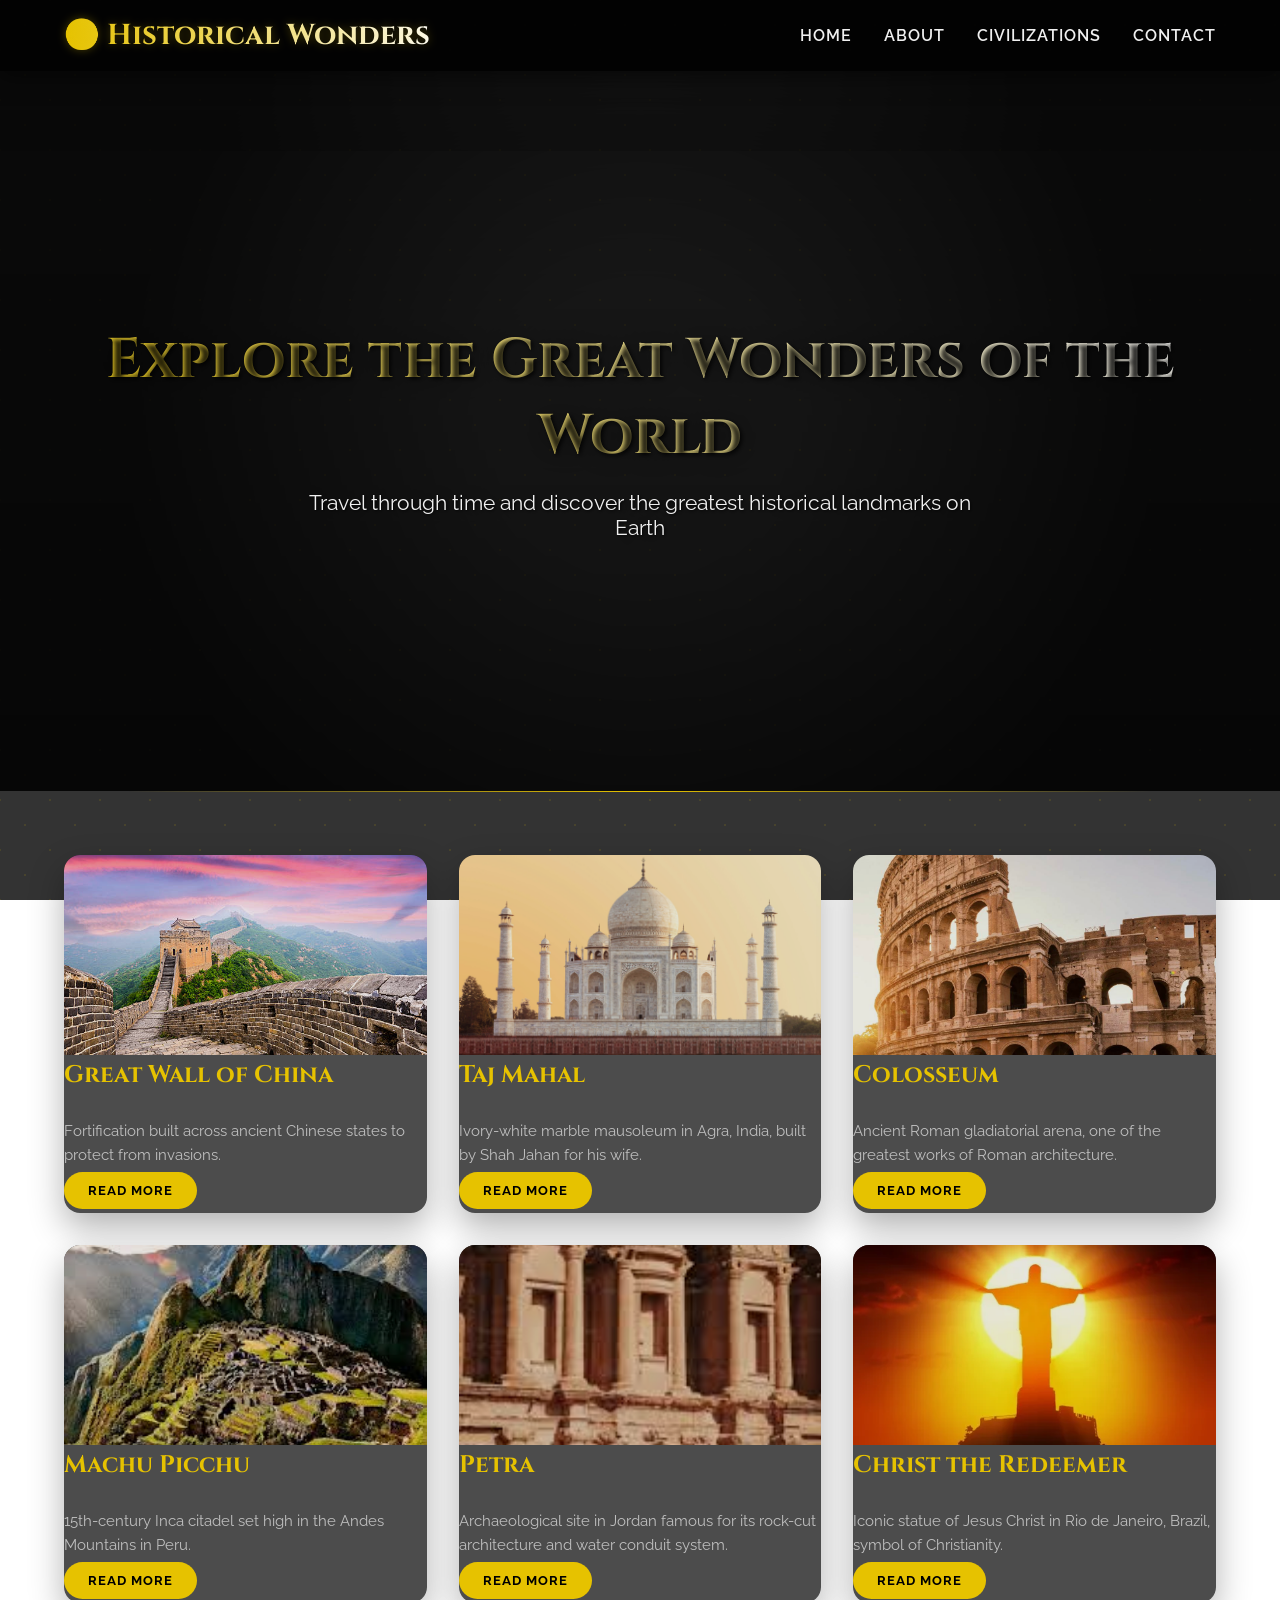
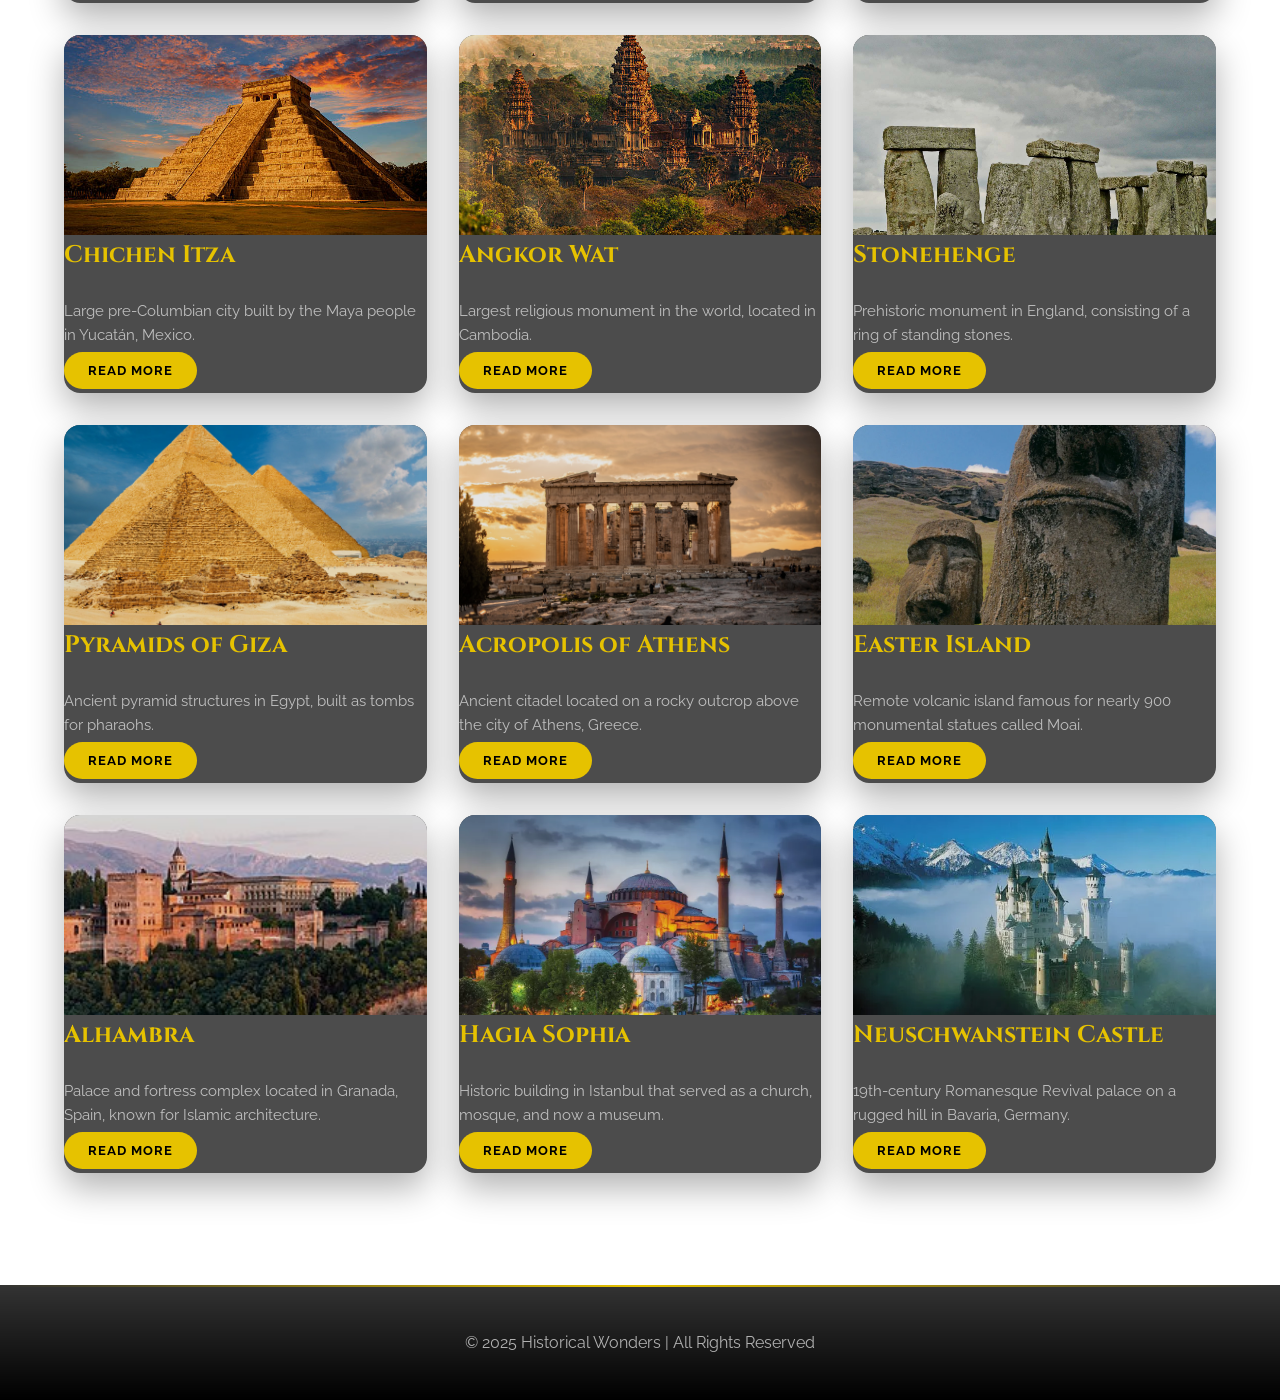
<file: index.html>
<!DOCTYPE html>
<html lang="en">
<head>
  <meta charset="UTF-8" />
  <meta name="viewport" content="width=device-width, initial-scale=1.0" />
  <title>Historical Wonders</title>
  <link rel="stylesheet" href="style.css" />
</head>
<body>
  <nav class="navbar">
    <h1>🌍 Historical Wonders</h1>
    <ul class="nav-links">
      <li><a href="index.html">Home</a></li>
      <li><a href="about.html">About</a></li>
      <li><a href="civilizations.html">Civilizations</a></li>
      <li><a href="contact.html">Contact</a></li>
    </ul>
  </nav>

  <header class="hero">
    <h2>Explore the Great Wonders of the World</h2>
    <p>Travel through time and discover the greatest historical landmarks on Earth</p>
  </header>

  <main class="places-container">
    <!-- 15 historical places -->
    <div class="place-card">
      <img src="GWOC.jpg" alt="Great Wall of China">
      <h3>Great Wall of China</h3>
      <p>Fortification built across ancient Chinese states to protect from invasions.</p>
      <a href="https://en.wikipedia.org/wiki/Great_Wall_of_China" target="_blank">Read More</a>
    </div>

    <div class="place-card">
      <img src="tajmahal.jpeg" alt="Taj Mahal">
      <h3>Taj Mahal</h3>
      <p>Ivory-white marble mausoleum in Agra, India, built by Shah Jahan for his wife.</p>
      <a href="https://en.wikipedia.org/wiki/Taj_Mahal" target="_blank">Read More</a>
    </div>

    <div class="place-card">
      <img src="colosseum.jpg" alt="Colosseum">
      <h3>Colosseum</h3>
      <p>Ancient Roman gladiatorial arena, one of the greatest works of Roman architecture.</p>
      <a href="https://en.wikipedia.org/wiki/Colosseum" target="_blank">Read More</a>
    </div>

    <div class="place-card">
      <img src="macha pichu.jpeg" alt="Machu Picchu">
      <h3>Machu Picchu</h3>
      <p>15th-century Inca citadel set high in the Andes Mountains in Peru.</p>
      <a href="https://en.wikipedia.org/wiki/Machu_Picchu" target="_blank">Read More</a>
    </div>

    <div class="place-card">
      <img src="petra.jpeg" alt="Petra">
      <h3>Petra</h3>
      <p>Archaeological site in Jordan famous for its rock-cut architecture and water conduit system.</p>
      <a href="https://en.wikipedia.org/wiki/Petra" target="_blank">Read More</a>
    </div>

    <div class="place-card">
      <img src="christ.webp" alt="Christ the Redeemer">
      <h3>Christ the Redeemer</h3>
      <p>Iconic statue of Jesus Christ in Rio de Janeiro, Brazil, symbol of Christianity.</p>
      <a href="https://en.wikipedia.org/wiki/Christ_the_Redeemer_(statue)" target="_blank">Read More</a>
    </div>

    <div class="place-card">
      <img src="chichen itze.jpg" alt="Chichen Itza">
      <h3>Chichen Itza</h3>
      <p>Large pre-Columbian city built by the Maya people in Yucatán, Mexico.</p>
      <a href="https://en.wikipedia.org/wiki/Chichen_Itza" target="_blank">Read More</a>
    </div>

    <div class="place-card">
      <img src="angkor-wat.jpg" alt="Angkor Wat">
      <h3>Angkor Wat</h3>
      <p>Largest religious monument in the world, located in Cambodia.</p>
      <a href="https://en.wikipedia.org/wiki/Angkor_Wat" target="_blank">Read More</a>
    </div>

    <div class="place-card">
      <img src="stonehenge.jpg" alt="Stonehenge">
      <h3>Stonehenge</h3>
      <p>Prehistoric monument in England, consisting of a ring of standing stones.</p>
      <a href="https://en.wikipedia.org/wiki/Stonehenge" target="_blank">Read More</a>
    </div>

    <div class="place-card">
      <img src="pyramids.avif" alt="Pyramids of Giza">
      <h3>Pyramids of Giza</h3>
      <p>Ancient pyramid structures in Egypt, built as tombs for pharaohs.</p>
      <a href="https://en.wikipedia.org/wiki/Giza_pyramid_complex" target="_blank">Read More</a>
    </div>

    <div class="place-card">
      <img src="acropolis.jpeg" alt="Acropolis of Athens">
      <h3>Acropolis of Athens</h3>
      <p>Ancient citadel located on a rocky outcrop above the city of Athens, Greece.</p>
      <a href="https://en.wikipedia.org/wiki/Acropolis_of_Athens" target="_blank">Read More</a>
    </div>

    <div class="place-card">
      <img src="easter_islands.webp" alt="Easter Island">
      <h3>Easter Island</h3>
      <p>Remote volcanic island famous for nearly 900 monumental statues called Moai.</p>
      <a href="https://en.wikipedia.org/wiki/Easter_Island" target="_blank">Read More</a>
    </div>

    <div class="place-card">
      <img src="alhambra.jpg" alt="Alhambra">
      <h3>Alhambra</h3>
      <p>Palace and fortress complex located in Granada, Spain, known for Islamic architecture.</p>
      <a href="https://en.wikipedia.org/wiki/Alhambra" target="_blank">Read More</a>
    </div>

    <div class="place-card">
      <img src="hagia-sohpia.webp" alt="Hagia Sophia">
      <h3>Hagia Sophia</h3>
      <p>Historic building in Istanbul that served as a church, mosque, and now a museum.</p>
      <a href="https://en.wikipedia.org/wiki/Hagia_Sophia" target="_blank">Read More</a>
    </div>

    <div class="place-card">
      <img src="Neuschwanstein Castle.webp" alt="Neuschwanstein Castle">
      <h3>Neuschwanstein Castle</h3>
      <p>19th-century Romanesque Revival palace on a rugged hill in Bavaria, Germany.</p>
      <a href="https://en.wikipedia.org/wiki/Neuschwanstein_Castle" target="_blank">Read More</a>
    </div>
  </main>

  <footer>
    <p>&copy; 2025 Historical Wonders | All Rights Reserved</p>
  </footer>
</body>
</html>
</file>
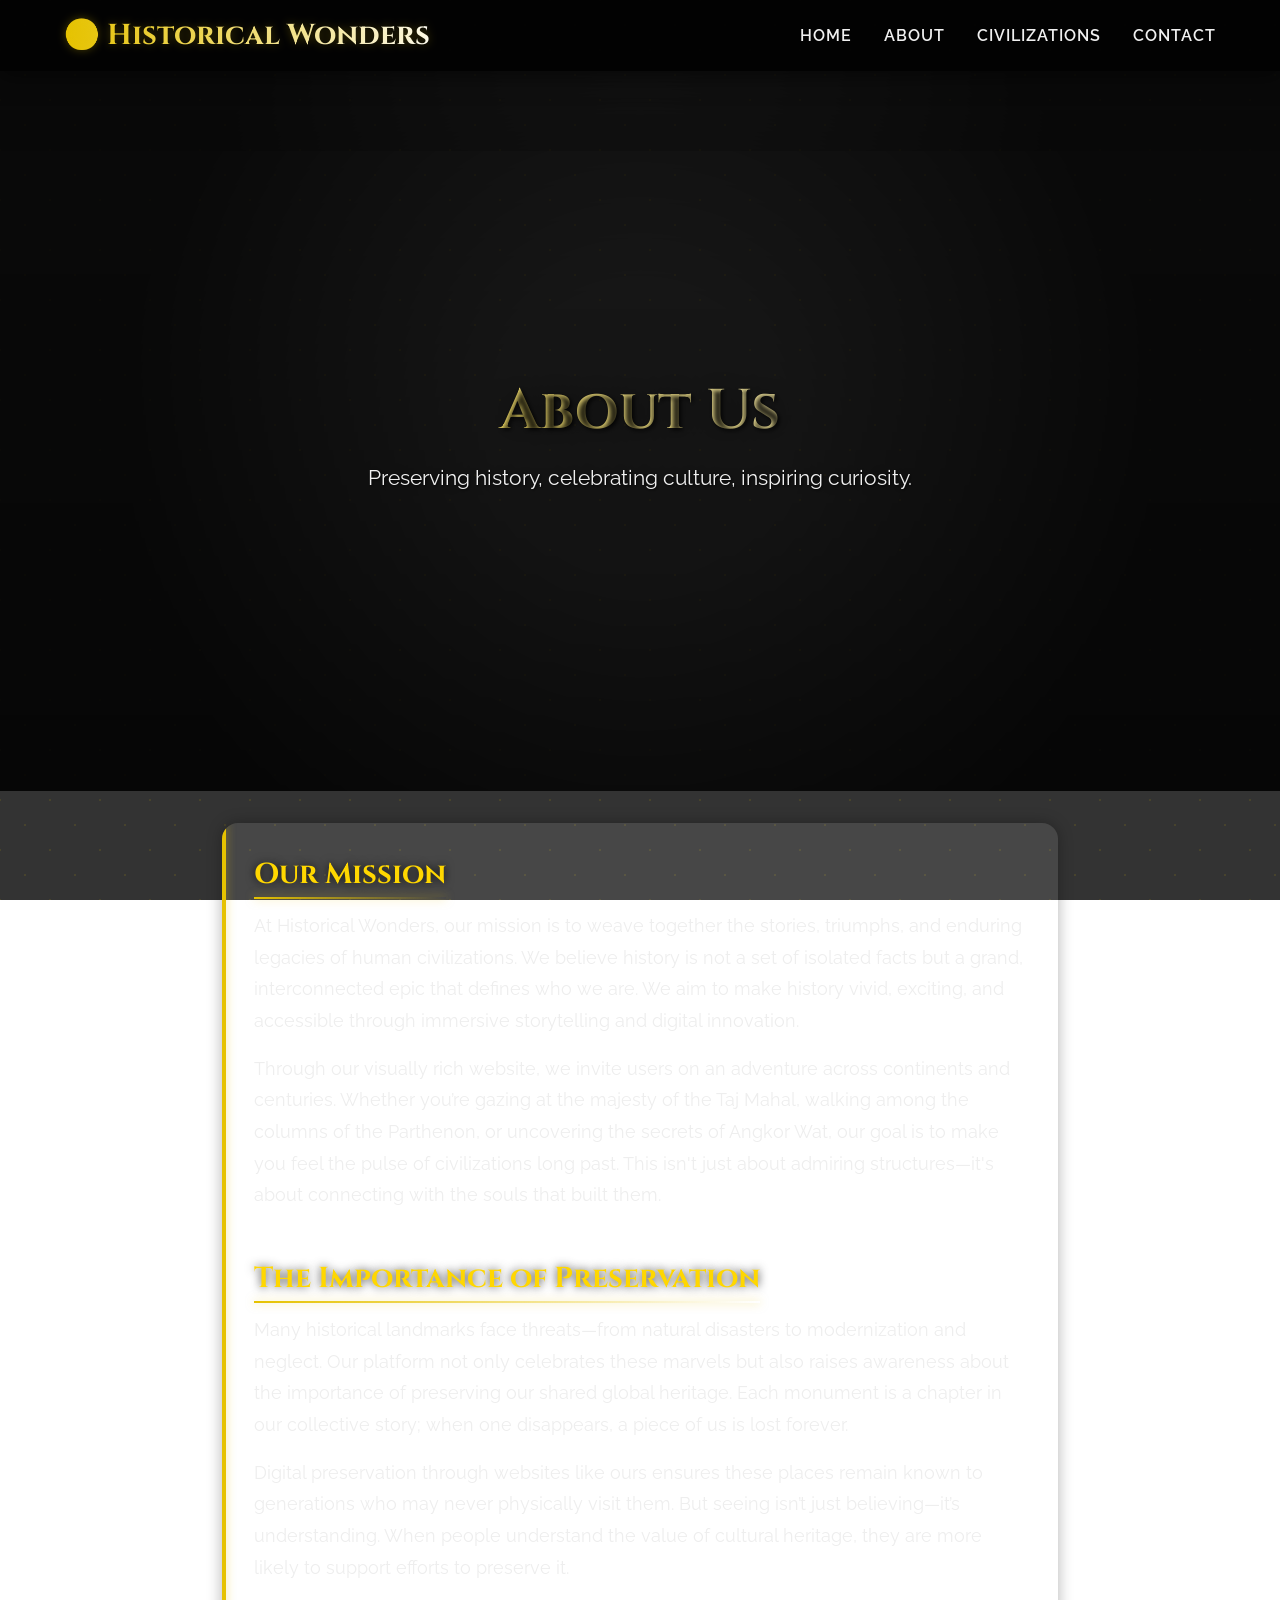
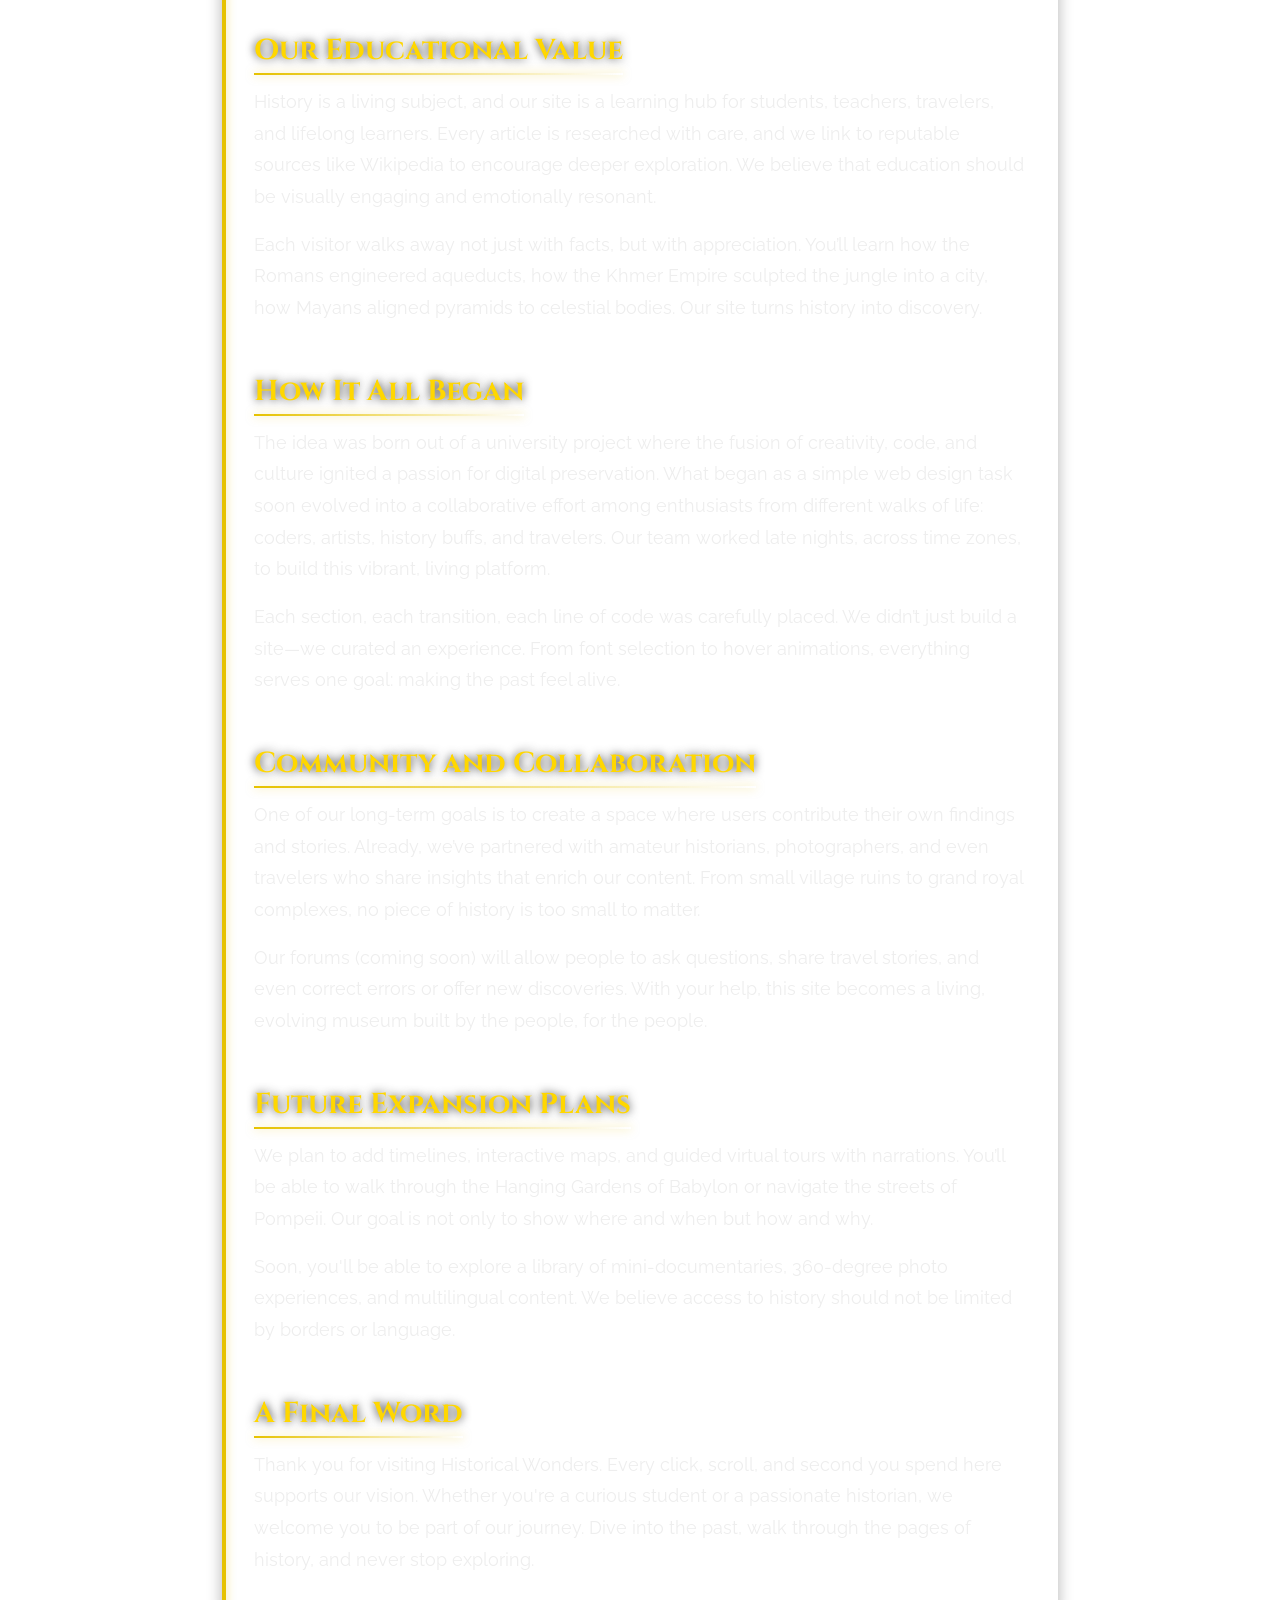
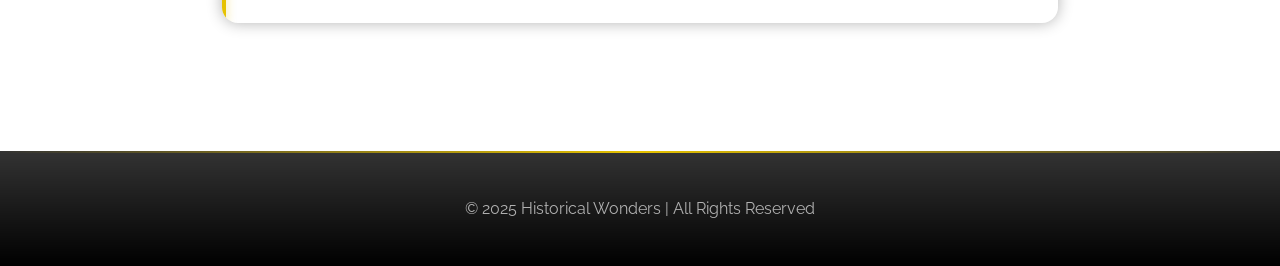
<file: about.html>
<!DOCTYPE html>
<html lang="en">
<head>
  <meta charset="UTF-8">
  <meta name="viewport" content="width=device-width, initial-scale=1.0">
  <title>About | Historical Wonders</title>
  <link rel="stylesheet" href="style.css">
</head>
<body>
  <nav class="navbar">
    <h1>🌍 Historical Wonders</h1>
    <ul class="nav-links">
      <li><a href="index.html">Home</a></li>
      <li><a href="about.html">About</a></li>
      <li><a href="civilizations.html">Civilizations</a></li>
      <li><a href="contact.html">Contact</a></li>
    </ul>
  </nav>

  <header class="hero">
    <h2>About Us</h2>
    <p>Preserving history, celebrating culture, inspiring curiosity.</p>
  </header>

  <main style="padding: 2rem; max-width: 900px; margin: auto; animation: fadeInUp 1s ease-in;">
    <section style="background-color: rgba(255,255,255,0.1); padding: 2rem; border-radius: 1rem; box-shadow: 0 0 15px rgba(0,0,0,0.3);">
      <h3 style="color: gold; font-size: 1.8rem; margin-bottom: 1rem;">Our Mission</h3>
      <p style="color: #eee; font-size: 1.1rem;">
        At Historical Wonders, our mission is to weave together the stories, triumphs, and enduring legacies of human civilizations. We believe history is not a set of isolated facts but a grand, interconnected epic that defines who we are. We aim to make history vivid, exciting, and accessible through immersive storytelling and digital innovation.
      </p>
      <p style="color: #eee; font-size: 1.1rem;">
        Through our visually rich website, we invite users on an adventure across continents and centuries. Whether you’re gazing at the majesty of the Taj Mahal, walking among the columns of the Parthenon, or uncovering the secrets of Angkor Wat, our goal is to make you feel the pulse of civilizations long past. This isn't just about admiring structures—it's about connecting with the souls that built them.
      </p>

      <h3 style="color: gold; font-size: 1.8rem; margin-top: 2rem; margin-bottom: 1rem;">The Importance of Preservation</h3>
      <p style="color: #eee; font-size: 1.1rem;">
        Many historical landmarks face threats—from natural disasters to modernization and neglect. Our platform not only celebrates these marvels but also raises awareness about the importance of preserving our shared global heritage. Each monument is a chapter in our collective story; when one disappears, a piece of us is lost forever.
      </p>
      <p style="color: #eee; font-size: 1.1rem;">
        Digital preservation through websites like ours ensures these places remain known to generations who may never physically visit them. But seeing isn’t just believing—it’s understanding. When people understand the value of cultural heritage, they are more likely to support efforts to preserve it.
      </p>

      <h3 style="color: gold; font-size: 1.8rem; margin-top: 2rem; margin-bottom: 1rem;">Our Educational Value</h3>
      <p style="color: #eee; font-size: 1.1rem;">
        History is a living subject, and our site is a learning hub for students, teachers, travelers, and lifelong learners. Every article is researched with care, and we link to reputable sources like Wikipedia to encourage deeper exploration. We believe that education should be visually engaging and emotionally resonant.
      </p>
      <p style="color: #eee; font-size: 1.1rem;">
        Each visitor walks away not just with facts, but with appreciation. You’ll learn how the Romans engineered aqueducts, how the Khmer Empire sculpted the jungle into a city, how Mayans aligned pyramids to celestial bodies. Our site turns history into discovery.
      </p>

      <h3 style="color: gold; font-size: 1.8rem; margin-top: 2rem; margin-bottom: 1rem;">How It All Began</h3>
      <p style="color: #eee; font-size: 1.1rem;">
        The idea was born out of a university project where the fusion of creativity, code, and culture ignited a passion for digital preservation. What began as a simple web design task soon evolved into a collaborative effort among enthusiasts from different walks of life: coders, artists, history buffs, and travelers. Our team worked late nights, across time zones, to build this vibrant, living platform.
      </p>
      <p style="color: #eee; font-size: 1.1rem;">
        Each section, each transition, each line of code was carefully placed. We didn’t just build a site—we curated an experience. From font selection to hover animations, everything serves one goal: making the past feel alive.
      </p>

      <h3 style="color: gold; font-size: 1.8rem; margin-top: 2rem; margin-bottom: 1rem;">Community and Collaboration</h3>
      <p style="color: #eee; font-size: 1.1rem;">
        One of our long-term goals is to create a space where users contribute their own findings and stories. Already, we’ve partnered with amateur historians, photographers, and even travelers who share insights that enrich our content. From small village ruins to grand royal complexes, no piece of history is too small to matter.
      </p>
      <p style="color: #eee; font-size: 1.1rem;">
        Our forums (coming soon) will allow people to ask questions, share travel stories, and even correct errors or offer new discoveries. With your help, this site becomes a living, evolving museum built by the people, for the people.
      </p>

      <h3 style="color: gold; font-size: 1.8rem; margin-top: 2rem; margin-bottom: 1rem;">Future Expansion Plans</h3>
      <p style="color: #eee; font-size: 1.1rem;">
        We plan to add timelines, interactive maps, and guided virtual tours with narrations. You’ll be able to walk through the Hanging Gardens of Babylon or navigate the streets of Pompeii. Our goal is not only to show where and when but how and why.
      </p>
      <p style="color: #eee; font-size: 1.1rem;">
        Soon, you'll be able to explore a library of mini-documentaries, 360-degree photo experiences, and multilingual content. We believe access to history should not be limited by borders or language.
      </p>

      <h3 style="color: gold; font-size: 1.8rem; margin-top: 2rem; margin-bottom: 1rem;">A Final Word</h3>
      <p style="color: #eee; font-size: 1.1rem;">
        Thank you for visiting Historical Wonders. Every click, scroll, and second you spend here supports our vision. Whether you're a curious student or a passionate historian, we welcome you to be part of our journey. Dive into the past, walk through the pages of history, and never stop exploring.
      </p>
    </section>
  </main>

  <footer>
    <p>&copy; 2025 Historical Wonders | All Rights Reserved</p>
  </footer>
</body>
</html>
</file>
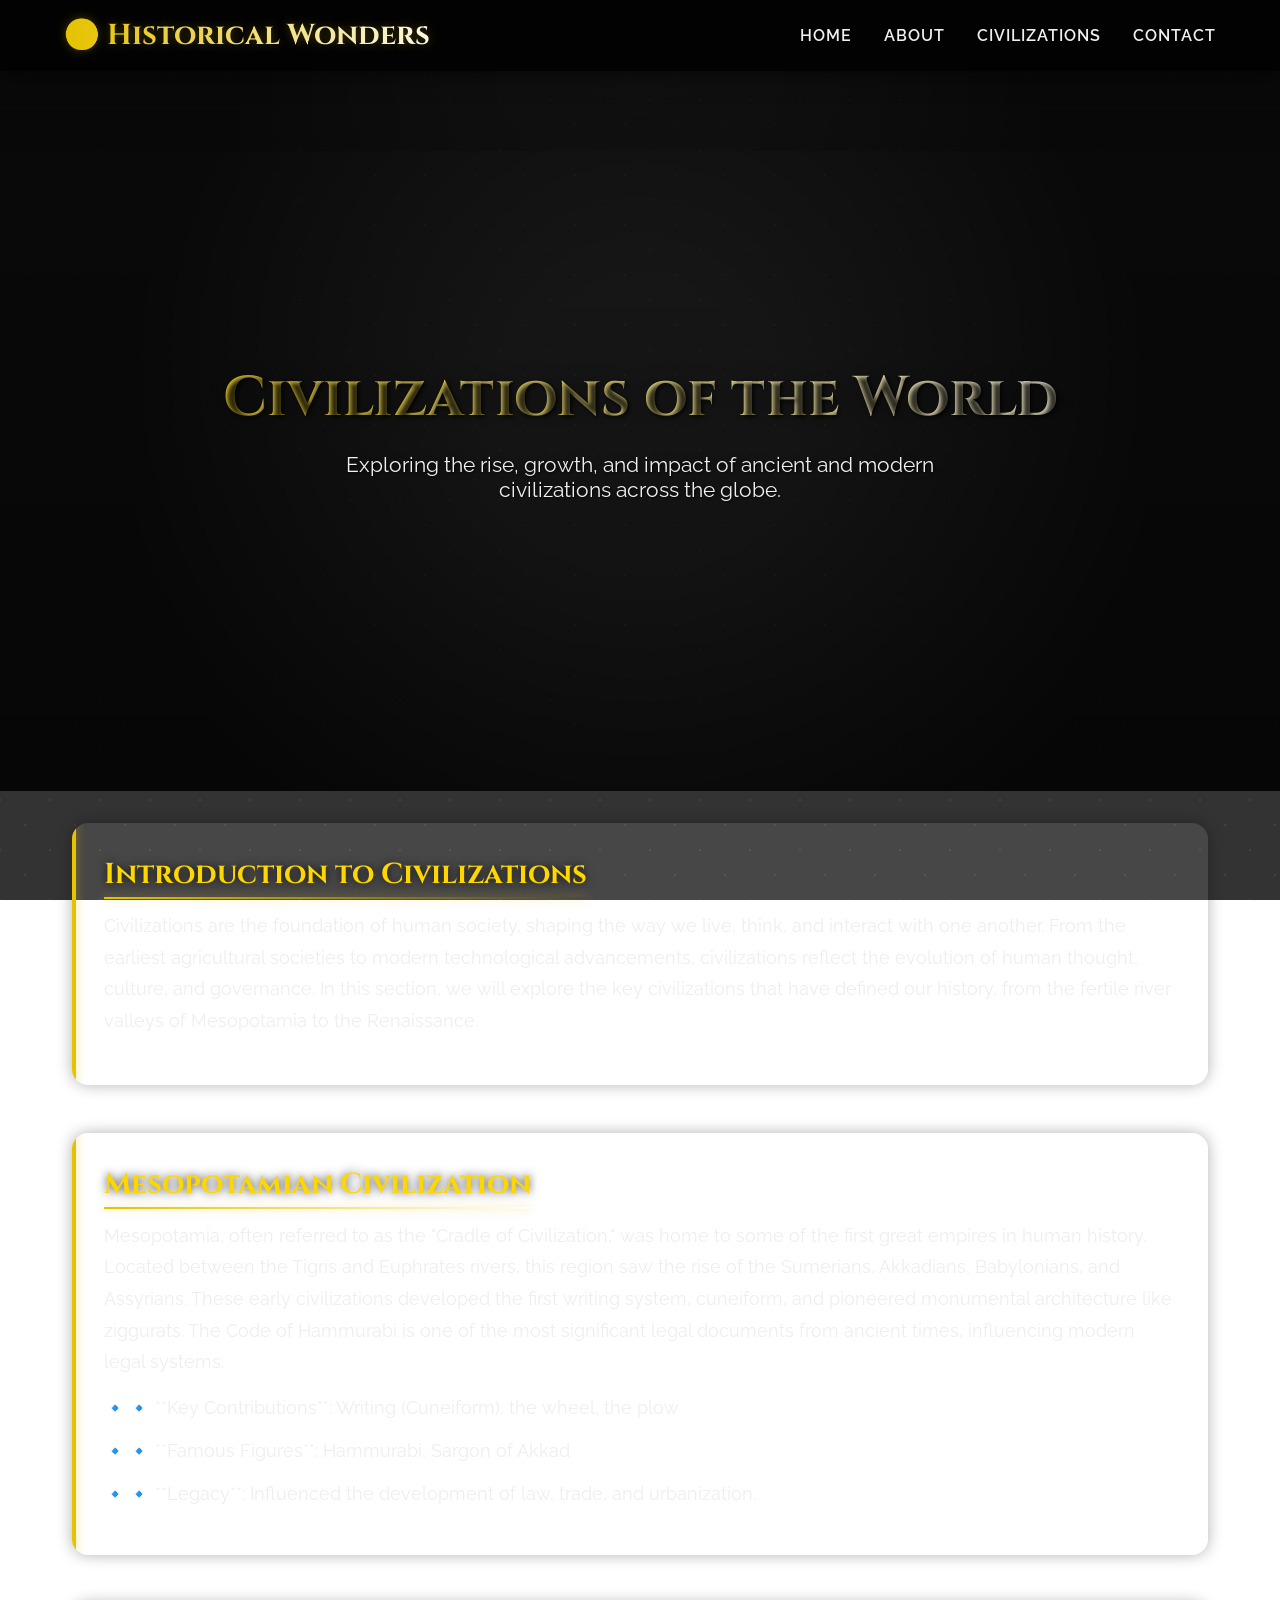
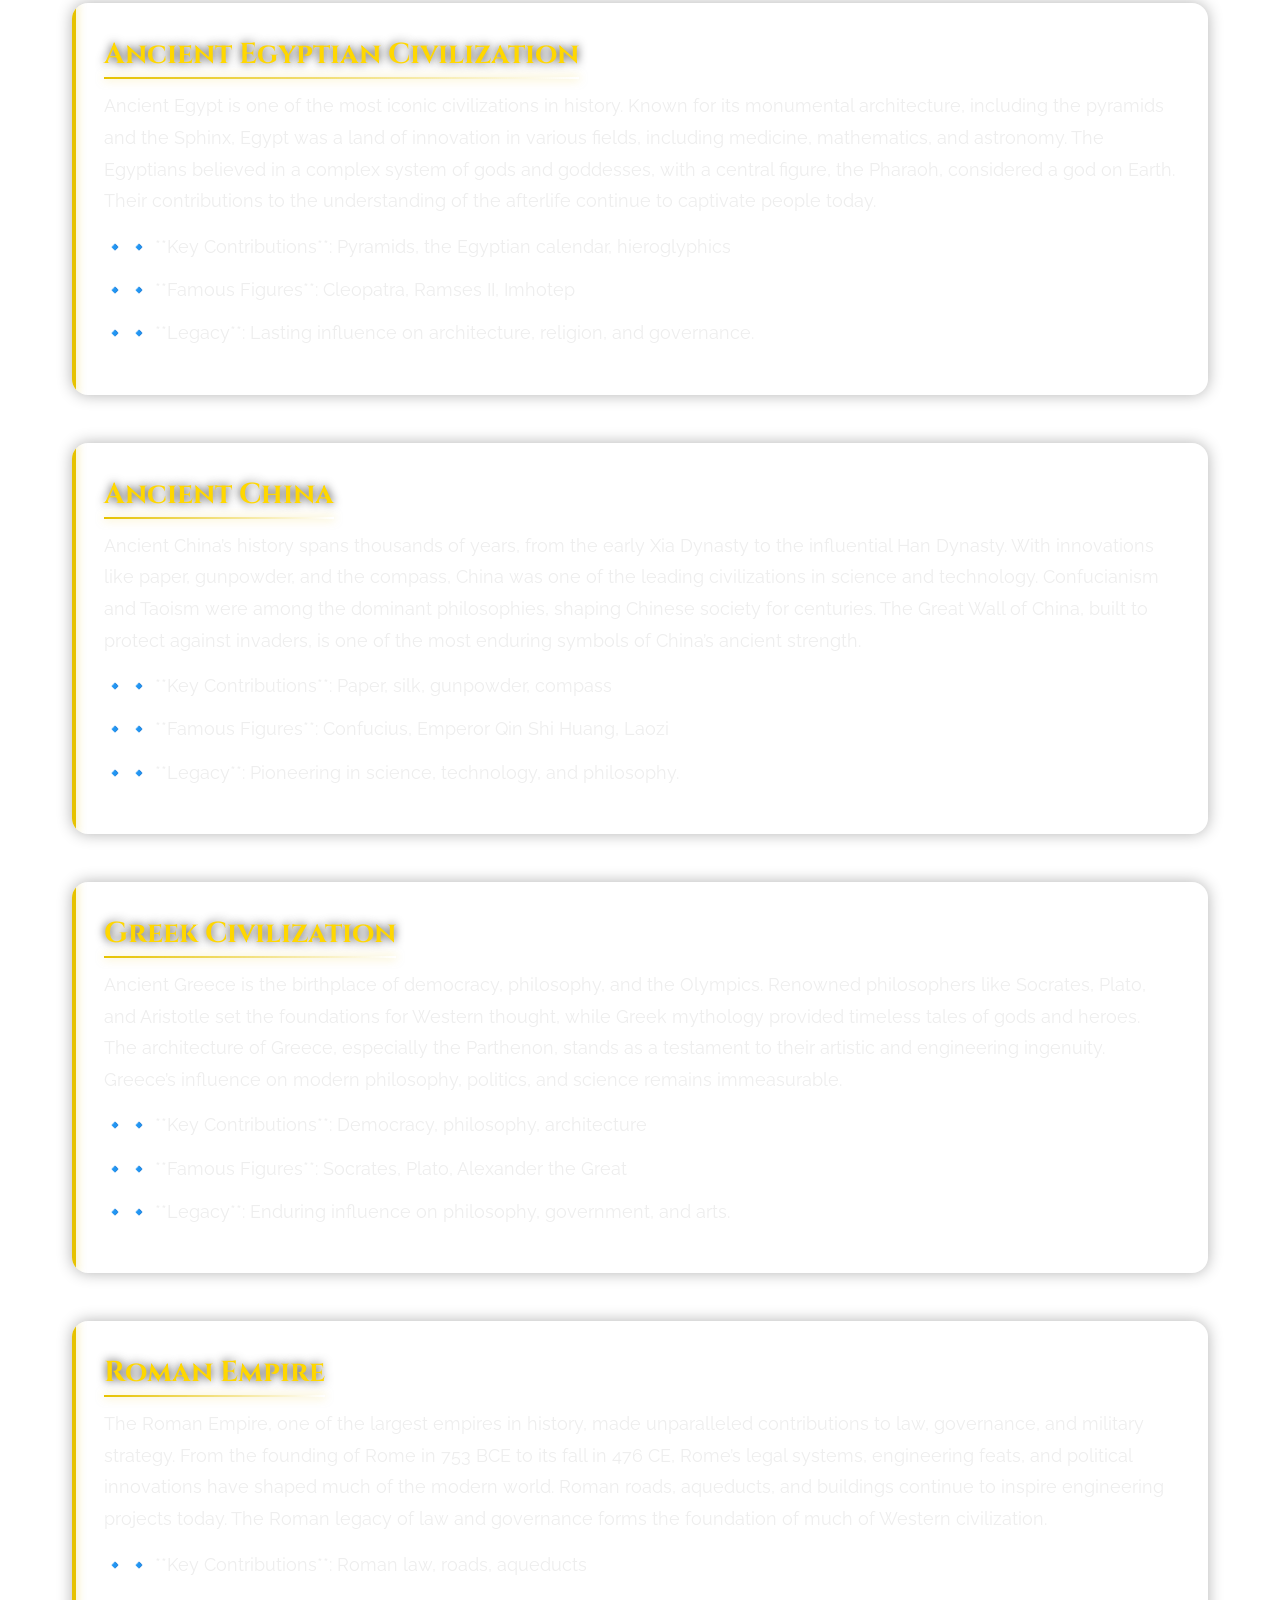
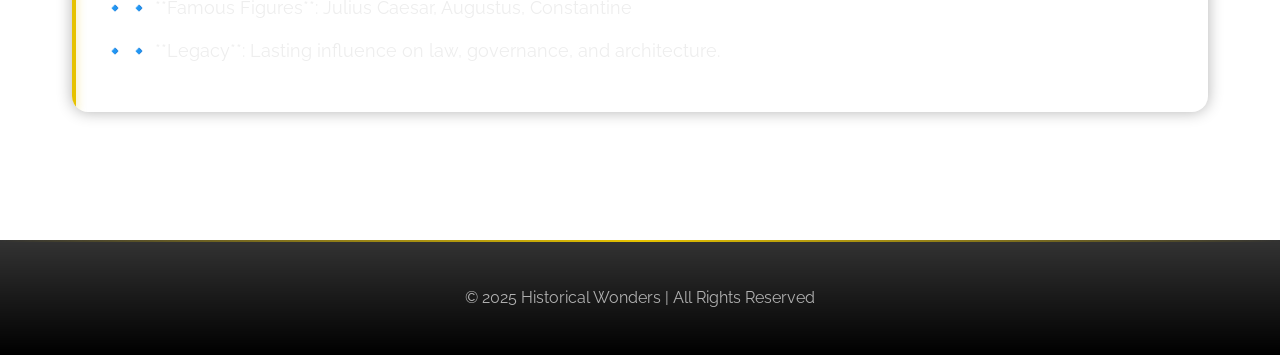
<file: civilizations.html>
<!DOCTYPE html>
<html lang="en">
<head>
  <meta charset="UTF-8">
  <meta name="viewport" content="width=device-width, initial-scale=1.0">
  <title>Civilizations | Historical Wonders</title>
  <link rel="stylesheet" href="style.css">
</head>
<body>
  <nav class="navbar">
    <h1>🌍 Historical Wonders</h1>
    <ul class="nav-links">
      <li><a href="index.html">Home</a></li>
      <li><a href="about.html">About</a></li>
      <li><a href="civilizations.html">Civilizations</a></li>
      <li><a href="contact.html">Contact</a></li>
    </ul>
  </nav>

  <header class="hero">
    <h2>Civilizations of the World</h2>
    <p>Exploring the rise, growth, and impact of ancient and modern civilizations across the globe.</p>
  </header>

  <main style="padding: 2rem; max-width: 1200px; margin: auto; animation: fadeInUp 1s ease-in;">
    <section style="background-color: rgba(255,255,255,0.1); padding: 2rem; border-radius: 1rem; box-shadow: 0 0 15px rgba(0,0,0,0.3);">
      <h3 style="color: gold; font-size: 1.8rem; margin-bottom: 1rem;">Introduction to Civilizations</h3>
      <p style="color: #eee; font-size: 1.1rem;">
        Civilizations are the foundation of human society, shaping the way we live, think, and interact with one another. From the earliest agricultural societies to modern technological advancements, civilizations reflect the evolution of human thought, culture, and governance. In this section, we will explore the key civilizations that have defined our history, from the fertile river valleys of Mesopotamia to the Renaissance.
      </p>
    </section>

    <section style="background-color: rgba(255,255,255,0.1); padding: 2rem; border-radius: 1rem; box-shadow: 0 0 15px rgba(0,0,0,0.3); margin-top: 2rem;">
      <h3 style="color: gold; font-size: 1.8rem; margin-bottom: 1rem;">Mesopotamian Civilization</h3>
      <p style="color: #eee; font-size: 1.1rem;">
        Mesopotamia, often referred to as the "Cradle of Civilization," was home to some of the first great empires in human history. Located between the Tigris and Euphrates rivers, this region saw the rise of the Sumerians, Akkadians, Babylonians, and Assyrians. These early civilizations developed the first writing system, cuneiform, and pioneered monumental architecture like ziggurats. The Code of Hammurabi is one of the most significant legal documents from ancient times, influencing modern legal systems.
      </p>
      <ul style="color: #eee; font-size: 1.1rem; line-height: 1.7rem;">
        <li>🔹 **Key Contributions**: Writing (Cuneiform), the wheel, the plow</li>
        <li>🔹 **Famous Figures**: Hammurabi, Sargon of Akkad</li>
        <li>🔹 **Legacy**: Influenced the development of law, trade, and urbanization.</li>
      </ul>
    </section>

    <section style="background-color: rgba(255,255,255,0.1); padding: 2rem; border-radius: 1rem; box-shadow: 0 0 15px rgba(0,0,0,0.3); margin-top: 2rem;">
      <h3 style="color: gold; font-size: 1.8rem; margin-bottom: 1rem;">Ancient Egyptian Civilization</h3>
      <p style="color: #eee; font-size: 1.1rem;">
        Ancient Egypt is one of the most iconic civilizations in history. Known for its monumental architecture, including the pyramids and the Sphinx, Egypt was a land of innovation in various fields, including medicine, mathematics, and astronomy. The Egyptians believed in a complex system of gods and goddesses, with a central figure, the Pharaoh, considered a god on Earth. Their contributions to the understanding of the afterlife continue to captivate people today.
      </p>
      <ul style="color: #eee; font-size: 1.1rem; line-height: 1.7rem;">
        <li>🔹 **Key Contributions**: Pyramids, the Egyptian calendar, hieroglyphics</li>
        <li>🔹 **Famous Figures**: Cleopatra, Ramses II, Imhotep</li>
        <li>🔹 **Legacy**: Lasting influence on architecture, religion, and governance.</li>
      </ul>
    </section>

    <section style="background-color: rgba(255,255,255,0.1); padding: 2rem; border-radius: 1rem; box-shadow: 0 0 15px rgba(0,0,0,0.3); margin-top: 2rem;">
      <h3 style="color: gold; font-size: 1.8rem; margin-bottom: 1rem;">Ancient China</h3>
      <p style="color: #eee; font-size: 1.1rem;">
        Ancient China’s history spans thousands of years, from the early Xia Dynasty to the influential Han Dynasty. With innovations like paper, gunpowder, and the compass, China was one of the leading civilizations in science and technology. Confucianism and Taoism were among the dominant philosophies, shaping Chinese society for centuries. The Great Wall of China, built to protect against invaders, is one of the most enduring symbols of China’s ancient strength.
      </p>
      <ul style="color: #eee; font-size: 1.1rem; line-height: 1.7rem;">
        <li>🔹 **Key Contributions**: Paper, silk, gunpowder, compass</li>
        <li>🔹 **Famous Figures**: Confucius, Emperor Qin Shi Huang, Laozi</li>
        <li>🔹 **Legacy**: Pioneering in science, technology, and philosophy.</li>
      </ul>
    </section>

    <section style="background-color: rgba(255,255,255,0.1); padding: 2rem; border-radius: 1rem; box-shadow: 0 0 15px rgba(0,0,0,0.3); margin-top: 2rem;">
      <h3 style="color: gold; font-size: 1.8rem; margin-bottom: 1rem;">Greek Civilization</h3>
      <p style="color: #eee; font-size: 1.1rem;">
        Ancient Greece is the birthplace of democracy, philosophy, and the Olympics. Renowned philosophers like Socrates, Plato, and Aristotle set the foundations for Western thought, while Greek mythology provided timeless tales of gods and heroes. The architecture of Greece, especially the Parthenon, stands as a testament to their artistic and engineering ingenuity. Greece’s influence on modern philosophy, politics, and science remains immeasurable.
      </p>
      <ul style="color: #eee; font-size: 1.1rem; line-height: 1.7rem;">
        <li>🔹 **Key Contributions**: Democracy, philosophy, architecture</li>
        <li>🔹 **Famous Figures**: Socrates, Plato, Alexander the Great</li>
        <li>🔹 **Legacy**: Enduring influence on philosophy, government, and arts.</li>
      </ul>
    </section>

    <section style="background-color: rgba(255,255,255,0.1); padding: 2rem; border-radius: 1rem; box-shadow: 0 0 15px rgba(0,0,0,0.3); margin-top: 2rem;">
      <h3 style="color: gold; font-size: 1.8rem; margin-bottom: 1rem;">Roman Empire</h3>
      <p style="color: #eee; font-size: 1.1rem;">
        The Roman Empire, one of the largest empires in history, made unparalleled contributions to law, governance, and military strategy. From the founding of Rome in 753 BCE to its fall in 476 CE, Rome’s legal systems, engineering feats, and political innovations have shaped much of the modern world. Roman roads, aqueducts, and buildings continue to inspire engineering projects today. The Roman legacy of law and governance forms the foundation of much of Western civilization.
      </p>
      <ul style="color: #eee; font-size: 1.1rem; line-height: 1.7rem;">
        <li>🔹 **Key Contributions**: Roman law, roads, aqueducts</li>
        <li>🔹 **Famous Figures**: Julius Caesar, Augustus, Constantine</li>
        <li>🔹 **Legacy**: Lasting influence on law, governance, and architecture.</li>
      </ul>
    </section>

  </main>

  <footer>
    <p>&copy; 2025 Historical Wonders | All Rights Reserved</p>
  </footer>
</body>
</html>
</file>
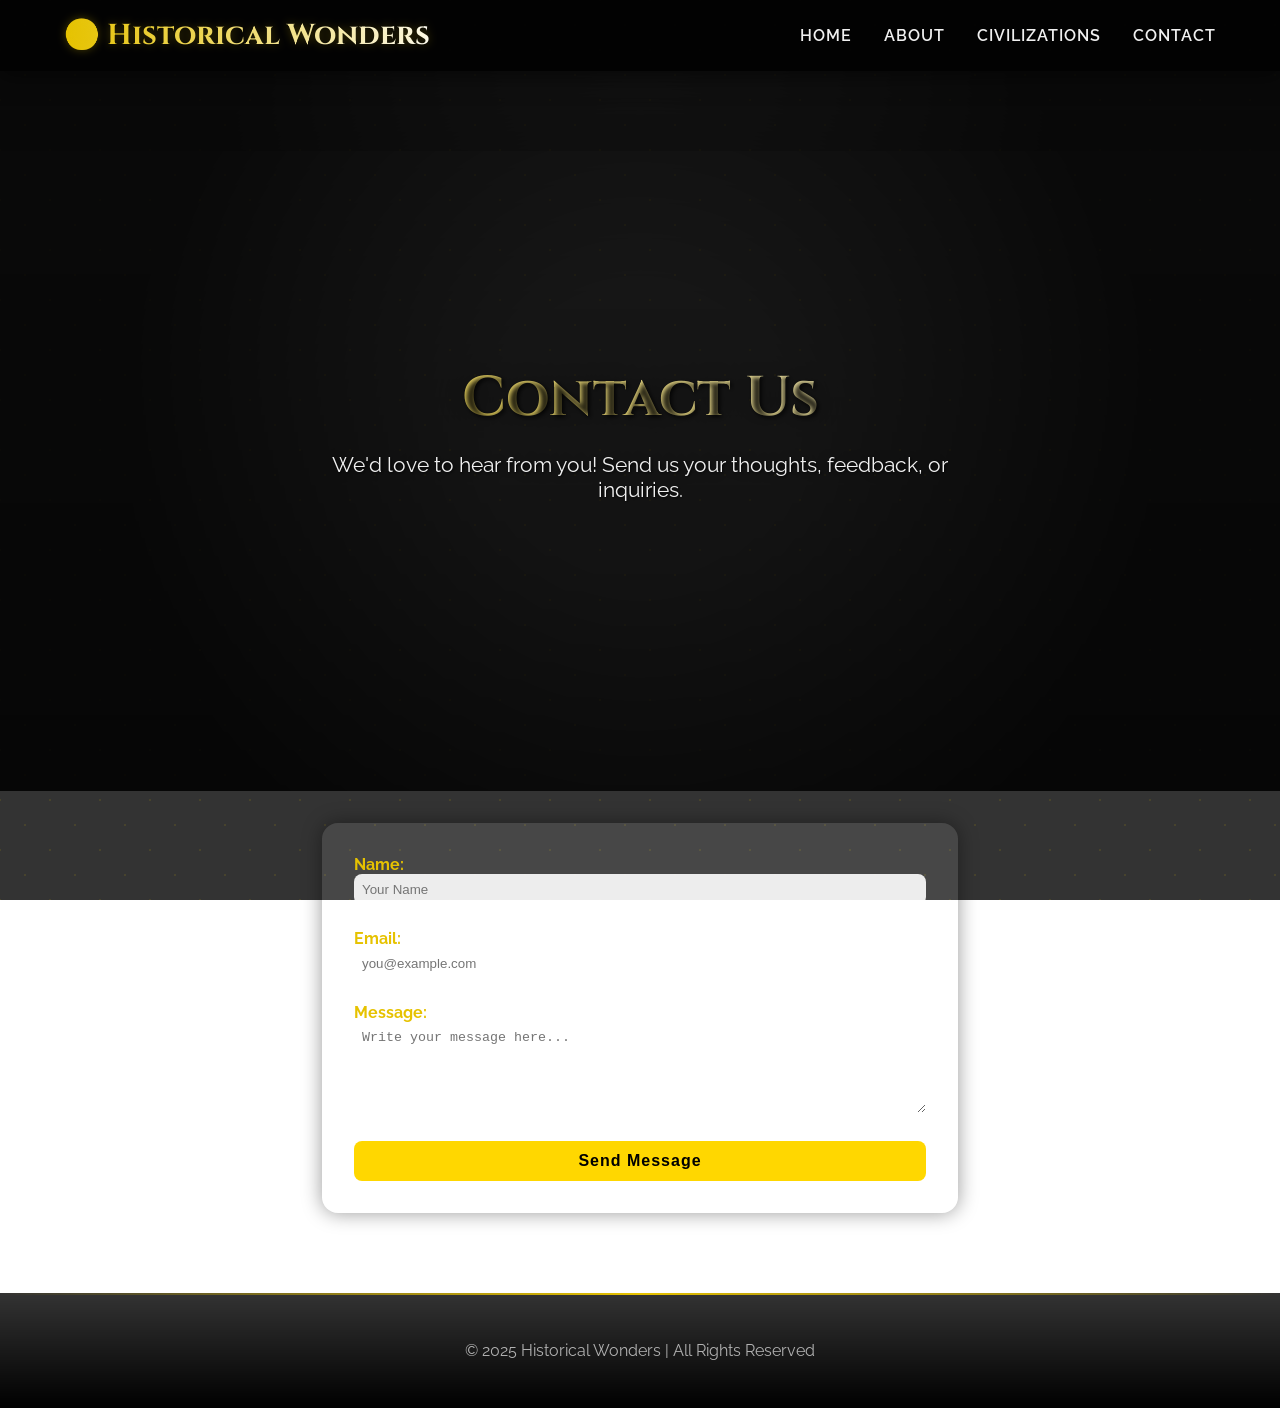
<file: contact.html>
<!DOCTYPE html>
<html lang="en">
<head>
  <meta charset="UTF-8">
  <meta name="viewport" content="width=device-width, initial-scale=1.0">
  <title>Contact | Historical Wonders</title>
  <link rel="stylesheet" href="style.css">
</head>
<body>
  <nav class="navbar">
    <h1>🌍 Historical Wonders</h1>
    <ul class="nav-links">
      <li><a href="index.html">Home</a></li>
      <li><a href="about.html">About</a></li>
      <li><a href="civilizations.html">Civilizations</a></li>
      <li><a href="contact.html">Contact</a></li>
    </ul>
  </nav>

  <header class="hero">
    <h2>Contact Us</h2>
    <p>We'd love to hear from you! Send us your thoughts, feedback, or inquiries.</p>
  </header>

  <main style="padding: 2rem; max-width: 700px; margin: auto;">
    <form style="display: flex; flex-direction: column; gap: 1rem; background-color: rgba(255,255,255,0.1); padding: 2rem; border-radius: 1rem; box-shadow: 0 0 20px rgba(0,0,0,0.4); animation: fadeInUp 1s ease-in;">
      <label>Name:
        <input type="text" name="name" placeholder="Your Name" required style="width: 100%; padding: 0.5rem; border-radius: 0.5rem; border: none;">
      </label>
      <label>Email:
        <input type="email" name="email" placeholder="you@example.com" required style="width: 100%; padding: 0.5rem; border-radius: 0.5rem; border: none;">
      </label>
      <label>Message:
        <textarea name="message" rows="5" placeholder="Write your message here..." required style="width: 100%; padding: 0.5rem; border-radius: 0.5rem; border: none;"></textarea>
      </label>
      <button type="submit" style="padding: 0.7rem; background-color: gold; color: black; font-weight: bold; border: none; border-radius: 0.5rem; cursor: pointer; transition: background-color 0.3s;">Send Message</button>
    </form>
  </main>

  <footer>
    <p>&copy; 2025 Historical Wonders | All Rights Reserved</p>
  </footer>
</body>
</html>
</file>
<file: style.css>
/* Extended Animations CSS - Additional effects for Historical Wonders */
@import url('https://fonts.googleapis.com/css2?family=Cinzel:wght@400;700;900&family=Raleway:wght@300;400;600;800&display=swap');

:root {
  --primary-color: #151515;
  --accent-color: #e6c200;
  --accent-secondary: #c28e00;
  --text-color: #f0f0f0;
  --card-bg: rgba(0, 0, 0, 0.7);
  --transition-slow: 0.5s cubic-bezier(0.25, 0.46, 0.45, 0.94);
  --transition-medium: 0.3s cubic-bezier(0.25, 0.46, 0.45, 0.94);
  --transition-fast: 0.2s cubic-bezier(0.25, 0.46, 0.45, 0.94);
}

* {
  margin: 0;
  padding: 0;
  box-sizing: border-box;
}

body {
  font-family: 'Raleway', sans-serif;
  background: linear-gradient(rgba(0, 0, 0, 0.8), rgba(0, 0, 0, 0.8)), url('https://images.unsplash.com/photo-1566040924976-f837f918ea2f?ixlib=rb-1.2.1&auto=format&fit=crop&w=1950&q=80');
  background-size: cover;
  background-attachment: fixed;
  background-position: center;
  color: var(--text-color);
  overflow-x: hidden;
  animation: pageLoad 1.5s ease-out forwards;
  position: relative;
}

/* Background particle effect */
body::before {
  content: '';
  position: fixed;
  top: 0;
  left: 0;
  width: 100%;
  height: 100%;
  background-image: 
    radial-gradient(circle, rgba(255, 215, 0, 0.1) 1px, transparent 1px),
    radial-gradient(circle, rgba(255, 215, 0, 0.1) 1px, transparent 1px);
  background-size: 50px 50px;
  background-position: 0 0, 25px 25px;
  animation: particleFloat 120s linear infinite;
  pointer-events: none;
  z-index: -1;
}

/* Extended Animation Keyframes */
@keyframes pageLoad {
  0% { opacity: 0; }
  30% { opacity: 0; }
  100% { opacity: 1; }
}

@keyframes particleFloat {
  0% { background-position: 0 0, 25px 25px; }
  100% { background-position: 1000px 1000px, 1025px 1025px; }
}

@keyframes fadeIn {
  from { opacity: 0; }
  to { opacity: 1; }
}

@keyframes fadeInUp {
  from {
    opacity: 0;
    transform: translateY(30px);
  }
  to {
    opacity: 1;
    transform: translateY(0);
  }
}

@keyframes fadeInDown {
  from {
    opacity: 0;
    transform: translateY(-30px);
  }
  to {
    opacity: 1;
    transform: translateY(0);
  }
}

@keyframes fadeInLeft {
  from {
    opacity: 0;
    transform: translateX(-50px);
  }
  to {
    opacity: 1;
    transform: translateX(0);
  }
}

@keyframes fadeInRight {
  from {
    opacity: 0;
    transform: translateX(50px);
  }
  to {
    opacity: 1;
    transform: translateX(0);
  }
}

@keyframes pulse {
  0% { transform: scale(1); }
  50% { transform: scale(1.05); }
  100% { transform: scale(1); }
}

@keyframes float {
  0% { transform: translateY(0px); }
  50% { transform: translateY(-10px); }
  100% { transform: translateY(0px); }
}

@keyframes glow {
  0% { box-shadow: 0 0 5px rgba(230, 194, 0, 0.2); }
  50% { box-shadow: 0 0 20px rgba(230, 194, 0, 0.6); }
  100% { box-shadow: 0 0 5px rgba(230, 194, 0, 0.2); }
}

@keyframes rotate {
  from { transform: rotate(0deg); }
  to { transform: rotate(360deg); }
}

@keyframes borderPulse {
  0% { border-color: transparent; }
  50% { border-color: var(--accent-color); }
  100% { border-color: transparent; }
}

@keyframes textShimmer {
  0% { background-position: -100% 0; }
  100% { background-position: 200% 0; }
}

@keyframes reveal {
  0% { transform: scaleY(1); }
  100% { transform: scaleY(0); }
}

@keyframes bounce {
  0%, 20%, 50%, 80%, 100% { transform: translateY(0); }
  40% { transform: translateY(-20px); }
  60% { transform: translateY(-10px); }
}

@keyframes swing {
  0%, 100% { transform: rotate(-3deg); }
  50% { transform: rotate(3deg); }
}

/* Preloader Animation */
.preloader {
  position: fixed;
  top: 0;
  left: 0;
  width: 100%;
  height: 100%;
  background-color: var(--primary-color);
  display: flex;
  justify-content: center;
  align-items: center;
  z-index: 9999;
  transition: opacity 0.8s ease, visibility 0.8s ease;
}

.preloader.loaded {
  opacity: 0;
  visibility: hidden;
}

.loader {
  width: 80px;
  height: 80px;
  border: 6px solid rgba(255, 255, 255, 0.1);
  border-top: 6px solid var(--accent-color);
  border-radius: 50%;
  animation: rotate 1.5s infinite linear;
}

.reveal-overlay {
  position: fixed;
  top: 0;
  left: 0;
  width: 100%;
  height: 100%;
  background-color: var(--accent-color);
  transform-origin: top;
  z-index: 9998;
  animation: reveal 1.2s cubic-bezier(0.77, 0, 0.175, 1) forwards;
  animation-delay: 0.5s;
}

/* Navigation Bar - Enhanced */
.navbar {
  display: flex;
  justify-content: space-between;
  align-items: center;
  padding: 1rem 5%;
  background-color: rgba(0, 0, 0, 0.95);
  position: sticky;
  top: 0;
  z-index: 1000;
  animation: fadeInDown 0.8s ease-out 0.2s both;
  box-shadow: 0 5px 20px rgba(0, 0, 0, 0.5);
  transition: all var(--transition-medium);
}

.navbar::before {
  content: '';
  position: absolute;
  bottom: 0;
  left: 0;
  width: 100%;
  height: 2px;
  background: linear-gradient(to right, transparent, var(--accent-color), transparent);
  opacity: 0;
  transition: opacity 0.5s ease;
}

.navbar:hover::before {
  opacity: 1;
}

.navbar h1 {
  font-family: 'Cinzel', serif;
  font-size: 1.8rem;
  position: relative;
  display: inline-block;
  background: linear-gradient(90deg, var(--accent-color), #fff, var(--accent-color));
  background-size: 200% auto;
  color: transparent;
  -webkit-background-clip: text;
  background-clip: text;
  animation: textShimmer 10s linear infinite;
  text-shadow: 0 0 10px rgba(230, 194, 0, 0.3);
  transition: all var(--transition-medium);
}

.navbar h1:hover {
  transform: scale(1.05);
  animation-duration: 3s;
}

.nav-links {
  display: flex;
  list-style: none;
}

.nav-links li {
  margin-left: 2rem;
  position: relative;
  animation: fadeInRight calc(0.4s + (var(--i, 0) * 0.1s)) ease both;
  animation-delay: 0.8s;
}

.nav-links a {
  color: var(--text-color);
  text-decoration: none;
  font-weight: 600;
  text-transform: uppercase;
  letter-spacing: 1px;
  transition: all var(--transition-fast);
  position: relative;
  padding: 0.5rem 0;
  display: inline-block;
}

.nav-links a::after {
  content: '';
  position: absolute;
  bottom: 0;
  left: 0;
  width: 100%;
  height: 2px;
  background-color: var(--accent-color);
  transform: scaleX(0);
  transform-origin: right;
  transition: transform 0.3s ease;
}

.nav-links a:hover {
  color: var(--accent-color);
  transform: translateY(-3px);
  text-shadow: 0 0 8px rgba(230, 194, 0, 0.5);
}

.nav-links a:hover::after {
  transform: scaleX(1);
  transform-origin: left;
}

/* Hero Section - Enhanced */
.hero {
  height: 80vh;
  display: flex;
  flex-direction: column;
  justify-content: center;
  align-items: center;
  text-align: center;
  padding: 2rem;
  background: linear-gradient(rgba(0, 0, 0, 0.5), rgba(0, 0, 0, 0.7)), url('https://images.unsplash.com/photo-1526285759904-71d1170ed2ac?ixlib=rb-1.2.1&auto=format&fit=crop&w=1950&q=80');
  background-size: cover;
  background-position: center;
  background-attachment: fixed;
  position: relative;
  overflow: hidden;
}

.hero::before {
  content: '';
  position: absolute;
  top: 0;
  left: 0;
  width: 100%;
  height: 100%;
  background: radial-gradient(circle, transparent 20%, rgba(0, 0, 0, 0.6) 70%);
  z-index: 1;
  animation: pulse 8s infinite ease-in-out;
}

.hero::after {
  content: '';
  position: absolute;
  top: 0;
  left: 0;
  width: 100%;
  height: 100%;
  background: url('data:image/svg+xml;utf8,<svg xmlns="http://www.w3.org/2000/svg" width="20" height="20" viewBox="0 0 20 20"><circle cx="1" cy="1" r="0.5" fill="rgba(255,215,0,0.3)"/></svg>');
  opacity: 0.2;
  pointer-events: none;
  animation: particleFloat 60s linear infinite;
}

.hero h2 {
  font-family: 'Cinzel', serif;
  font-size: 3.5rem;
  margin-bottom: 1rem;
  opacity: 0;
  position: relative;
  z-index: 2;
  text-shadow: 2px 2px 4px rgba(0, 0, 0, 0.8), 0 0 30px rgba(0, 0, 0, 0.5);
  background: linear-gradient(45deg, var(--accent-color), #fff, var(--accent-color));
  background-size: 200% auto;
  color: transparent;
  -webkit-background-clip: text;
  background-clip: text;
  animation: textTyping 1s steps(30) 1s forwards, textShimmer 8s linear 2s infinite;
}

@keyframes textTyping {
  from { 
    width: 0;
    opacity: 1;
  }
  to { 
    width: 100%;
    opacity: 1;
  }
}

.hero p {
  font-size: 1.3rem;
  max-width: 700px;
  opacity: 0;
  position: relative;
  z-index: 2;
  text-shadow: 1px 1px 3px rgba(0, 0, 0, 0.8), 0 0 20px rgba(0, 0, 0, 0.5);
  animation: fadeInUp 0.8s ease-out 1.8s forwards;
}

.hero::after {
  content: '';
  position: absolute;
  bottom: 0;
  left: 0;
  width: 100%;
  height: 80px;
  background: linear-gradient(to top, rgba(0, 0, 0, 0.8), transparent);
}

/* Scroll Down Indicator */
.scroll-indicator {
  position: absolute;
  bottom: 40px;
  left: 50%;
  transform: translateX(-50%);
  z-index: 5;
  opacity: 0;
  animation: fadeIn 0.5s 2.5s forwards, bounce 2s 3s infinite;
}

.scroll-indicator .mouse {
  width: 25px;
  height: 40px;
  border: 2px solid var(--accent-color);
  border-radius: 25px;
  position: relative;
  margin: 0 auto;
}

.scroll-indicator .mouse::before {
  content: '';
  position: absolute;
  top: 8px;
  left: 50%;
  transform: translateX(-50%);
  width: 4px;
  height: 8px;
  background-color: var(--accent-color);
  border-radius: 2px;
  animation: scrollWheel 1.5s infinite;
}

@keyframes scrollWheel {
  0% { opacity: 1; transform: translate(-50%, 0); }
  100% { opacity: 0; transform: translate(-50%, 15px); }
}

/* Places Container and Cards - Enhanced */
.places-container {
  display: grid;
  grid-template-columns: repeat(auto-fill, minmax(300px, 1fr));
  gap: 2rem;
  padding: 4rem 5%;
  position: relative;
}

.places-container::before {
  content: '';
  position: absolute;
  top: 0;
  left: 50%;
  width: 80%;
  height: 1px;
  background: linear-gradient(to right, transparent, var(--accent-color), transparent);
  transform: translateX(-50%);
}

.section-title {
  grid-column: 1 / -1;
  text-align: center;
  margin-bottom: 2rem;
  font-family: 'Cinzel', serif;
  font-size: 2.5rem;
  color: var(--accent-color);
  position: relative;
  opacity: 0;
  animation: fadeInUp 0.8s ease-out forwards;
  animation-delay: 0.3s;
}

.section-title::after {
  content: '';
  position: absolute;
  bottom: -10px;
  left: 50%;
  transform: translateX(-50%);
  width: 100px;
  height: 3px;
  background: linear-gradient(to right, transparent, var(--accent-color), transparent);
}

.place-card {
  background-color: var(--card-bg);
  border-radius: 1rem;
  overflow: hidden;
  transition: all 0.6s cubic-bezier(0.165, 0.84, 0.44, 1);
  position: relative;
  opacity: 0;
  animation: fadeInUp 0.8s forwards;
  animation-delay: calc(0.15s * var(--i, 1));
  transform-style: preserve-3d;
  perspective: 1000px;
  box-shadow: 0 15px 35px rgba(0, 0, 0, 0.3);
}

.place-card::after {
  content: '';
  position: absolute;
  top: 0;
  left: 0;
  width: 100%;
  height: 100%;
  border-radius: 1rem;
  box-shadow: 0 20px 40px rgba(0, 0, 0, 0.4);
  opacity: 0;
  transition: opacity 0.6s cubic-bezier(0.165, 0.84, 0.44, 1);
  z-index: -1;
}

.place-card:hover {
  transform: translateY(-15px) rotateX(5deg);
  box-shadow: 0 30px 50px rgba(0, 0, 0, 0.5);
}

.place-card:hover::after {
  opacity: 1;
}

.place-card:hover::before {
  opacity: 1;
}

.place-card::before {
  content: '';
  position: absolute;
  top: 0;
  left: 0;
  width: 100%;
  height: 100%;
  background: linear-gradient(to bottom, rgba(230, 194, 0, 0.1), transparent);
  opacity: 0;
  transition: opacity 0.6s ease;
  z-index: 1;
  pointer-events: none;
}

.place-card img {
  width: 100%;
  height: 200px;
  object-fit: cover;
  transition: transform 0.8s cubic-bezier(0.25, 0.46, 0.45, 0.94);
  filter: brightness(0.9);
}

.place-card:hover img {
  transform: scale(1.15);
  filter: brightness(1.1);
}

.place-card .content {
  padding: 1.5rem;
  position: relative;
  z-index: 2;
  background: linear-gradient(to bottom, transparent, rgba(0, 0, 0, 0.8));
}

.place-card h3 {
  font-family: 'Cinzel', serif;
  font-size: 1.5rem;
  color: var(--accent-color);
  margin-bottom: 0.5rem;
  position: relative;
  transition: all var(--transition-medium);
}

.place-card:hover h3 {
  transform: translateY(-5px);
  text-shadow: 0 0 10px rgba(230, 194, 0, 0.5);
}

.place-card h3::after {
  content: '';
  position: absolute;
  bottom: -5px;
  left: 0;
  width: 0;
  height: 2px;
  background-color: var(--accent-color);
  transition: width 0.5s ease;
}

.place-card:hover h3::after {
  width: 50px;
}

.place-card p {
  font-size: 0.95rem;
  line-height: 1.6;
  margin-bottom: 1.5rem;
  color: rgba(255, 255, 255, 0.8);
  transform: translateY(20px);
  opacity: 0.8;
  transition: all var(--transition-medium);
}

.place-card:hover p {
  transform: translateY(0);
  opacity: 1;
}

.place-card a {
  display: inline-block;
  padding: 0.7rem 1.5rem;
  background-color: var(--accent-color);
  color: black;
  text-decoration: none;
  border-radius: 50px;
  font-weight: bold;
  letter-spacing: 1px;
  text-transform: uppercase;
  font-size: 0.8rem;
  transition: all 0.4s cubic-bezier(0.175, 0.885, 0.32, 1.275);
  position: relative;
  overflow: hidden;
  z-index: 2;
}

.place-card a::before {
  content: "";
  position: absolute;
  top: 0;
  left: -100%;
  width: 100%;
  height: 100%;
  background: linear-gradient(90deg, transparent, rgba(255, 255, 255, 0.2), transparent);
  transition: left 0.7s;
}

.place-card a::after {
  content: "→";
  position: absolute;
  right: 20px;
  opacity: 0;
  transition: all 0.3s ease;
}

.place-card a:hover {
  background-color: var(--accent-secondary);
  transform: translateY(-3px) scale(1.05);
  box-shadow: 0 10px 20px rgba(0, 0, 0, 0.3);
  padding-right: 2.2rem;
}

.place-card a:hover::before {
  left: 100%;
}

.place-card a:hover::after {
  opacity: 1;
  right: 15px;
}

/* Form Styles - Enhanced */
form {
  animation: fadeInUp 0.8s ease-out 0.2s both;
  transition: all 0.5s ease;
  transform-style: preserve-3d;
  perspective: 1000px;
}

form:hover {
  transform: translateY(-5px);
  box-shadow: 0 20px 40px rgba(0, 0, 0, 0.5) !important;
}

form label {
  color: var(--accent-color);
  font-weight: bold;
  margin-bottom: 0.5rem;
  display: block;
  transition: all 0.3s;
  transform: translateZ(0);
}

form:hover label {
  text-shadow: 0 0 5px rgba(230, 194, 0, 0.5);
}

form input, form textarea {
  transition: all 0.4s;
  border: 2px solid transparent;
  background-color: rgba(255, 255, 255, 0.9);
  border-radius: 0.5rem;
  transform: translateZ(0);
  backdrop-filter: blur(5px);
}

form input:focus, form textarea:focus {
  background-color: white;
  border: 2px solid var(--accent-color);
  outline: none;
  box-shadow: 0 0 15px rgba(230, 194, 0, 0.5);
  transform: scale(1.02) translateZ(20px);
}

form button {
  background-color: var(--accent-color);
  color: black;
  font-weight: bold;
  border: none;
  border-radius: 50px;
  cursor: pointer;
  padding: 0.8rem 2rem;
  font-size: 1rem;
  letter-spacing: 1px;
  transition: all 0.4s cubic-bezier(0.175, 0.885, 0.32, 1.275);
  position: relative;
  overflow: hidden;
  transform: translateZ(0);
}

form button:hover {
  background-color: var(--accent-secondary);
  transform: translateY(-5px) scale(1.05) translateZ(30px);
  box-shadow: 0 15px 25px rgba(0, 0, 0, 0.4);
  padding-right: 2.5rem;
}

form button::after {
  content: "→";
  position: absolute;
  top: 50%;
  transform: translateY(-50%);
  right: 20px;
  opacity: 0;
  transition: all 0.3s;
}

form button:hover::after {
  opacity: 1;
  right: 15px;
}

/* Animate form fields individually */
form label:nth-child(1) { animation: fadeInUp 0.5s 0.3s forwards; opacity: 0; }
form label:nth-child(2) { animation: fadeInUp 0.5s 0.4s forwards; opacity: 0; }
form label:nth-child(3) { animation: fadeInUp 0.5s 0.5s forwards; opacity: 0; }
form button { animation: fadeInUp 0.5s 0.6s forwards; opacity: 0; }

/* Footer - Enhanced */
footer {
  text-align: center;
  padding: 3rem 2rem;
  background: linear-gradient(to top, rgba(0, 0, 0, 1), rgba(0, 0, 0, 0.8));
  margin-top: 3rem;
  position: relative;
  overflow: hidden;
}

footer::before {
  content: '';
  position: absolute;
  top: 0;
  left: 0;
  width: 100%;
  height: 2px;
  background: linear-gradient(90deg, transparent, var(--accent-color), transparent);
}

footer p {
  position: relative;
  z-index: 2;
  font-size: 1rem;
  opacity: 0.7;
  transition: all 0.3s;
}

footer:hover p {
  opacity: 1;
  transform: scale(1.05);
}

footer::after {
  content: '';
  position: absolute;
  top: 0;
  left: 0;
  width: 100%;
  height: 100%;
  background: url('data:image/svg+xml;utf8,<svg xmlns="http://www.w3.org/2000/svg" width="20" height="20" viewBox="0 0 20 20"><circle cx="1" cy="1" r="0.5" fill="rgba(255,215,0,0.1)"/></svg>');
  opacity: 0.05;
  pointer-events: none;
}

/* About Page Sections - Enhanced */
main section {
  margin-bottom: 3rem;
  opacity: 0;
  animation: fadeInUp 0.8s forwards;
  animation-delay: calc(0.2s * var(--i, 1));
  position: relative;
  overflow: hidden;
  transition: all 0.5s ease;
  transform-style: preserve-3d;
  perspective: 1000px;
}

main section:hover {
  transform: translateY(-5px) translateZ(10px);
  box-shadow: 0 20px 40px rgba(0, 0, 0, 0.4) !important;
}

main section::before {
  content: '';
  position: absolute;
  top: 0;
  left: 0;
  width: 4px;
  height: 0;
  background-color: var(--accent-color);
  animation: growHeight 1.5s forwards;
  animation-delay: calc(0.3s * var(--i, 1));
  box-shadow: 0 0 10px rgba(230, 194, 0, 0.5);
}

@keyframes growHeight {
  to { height: 100%; }
}

main section h3 {
  position: relative;
  display: inline-block;
  font-family: 'Cinzel', serif;
  color: var(--accent-color);
  margin-bottom: 1.5rem;
  font-size: 1.8rem;
  text-shadow: 0 0 10px rgba(0, 0, 0, 0.8);
}

main section h3::after {
  content: '';
  position: absolute;
  bottom: -5px;
  left: 0;
  width: 0;
  height: 2px;
  background: linear-gradient(to right, var(--accent-color), transparent);
  animation: growWidth 1s forwards;
  animation-delay: calc(0.3s * var(--i, 1) + 0.5s);
  box-shadow: 0 0 10px rgba(230, 194, 0, 0.5);
}

@keyframes growWidth {
  to { width: 100%; }
}

main section p {
  position: relative;
  line-height: 1.8;
  margin-bottom: 1rem;
  transform: translateZ(0);
  transition: all 0.3s ease;
}

main section:hover p {
  transform: translateZ(5px);
}

/* Civilizations list style enhancement */
main section ul {
  list-style: none;
  margin-left: 1.5rem;
}

main section ul li {
  position: relative;
  margin-bottom: 1rem;
  opacity: 0;
  animation: fadeInLeft 0.5s forwards;
  animation-delay: calc(0.5s + (0.1s * var(--j, 0)));
  transition: all 0.3s ease;
}

main section ul li::before {
  content: '🔹';
  position: absolute;
  left: -1.5rem;
  color: var(--accent-color);
  animation: pulse 2s infinite;
  animation-delay: calc(0.2s * var(--j, 0));
}

main section:hover ul li {
  transform: translateX(5px);
}

/* 3D Tilt Effect on Cards and Sections */
.place-card, main section {
  transform-style: preserve-3d;
  perspective: 1000px;
}

/* Image Hover Zoom Overlay */
.place-card .image-container {
  position: relative;
  overflow: hidden;
}

.place-card .image-container::after {
  content: '';
  position: absolute;
  top: 0;
  left: 0;
  width: 100%;
  height: 100%;
  background: linear-gradient(to bottom, transparent 50%, rgba(0, 0, 0, 0.8));
  opacity: 0;
  transition: opacity 0.5s ease;
}

.place-card:hover .image-container::after {
  opacity: 1;
}

/* Timeline Effect for About Page */
.timeline-item {
  position: relative;
  padding-left: 30px;
  margin-bottom: 2rem;
  opacity: 0;
  animation: fadeInLeft 0.8s forwards;
  animation-delay: calc(0.2s * var(--i, 1));
}

.timeline-item::before {
  content: '';
  position: absolute;
  left: 0;
  top: 0;
  width:
</file>
